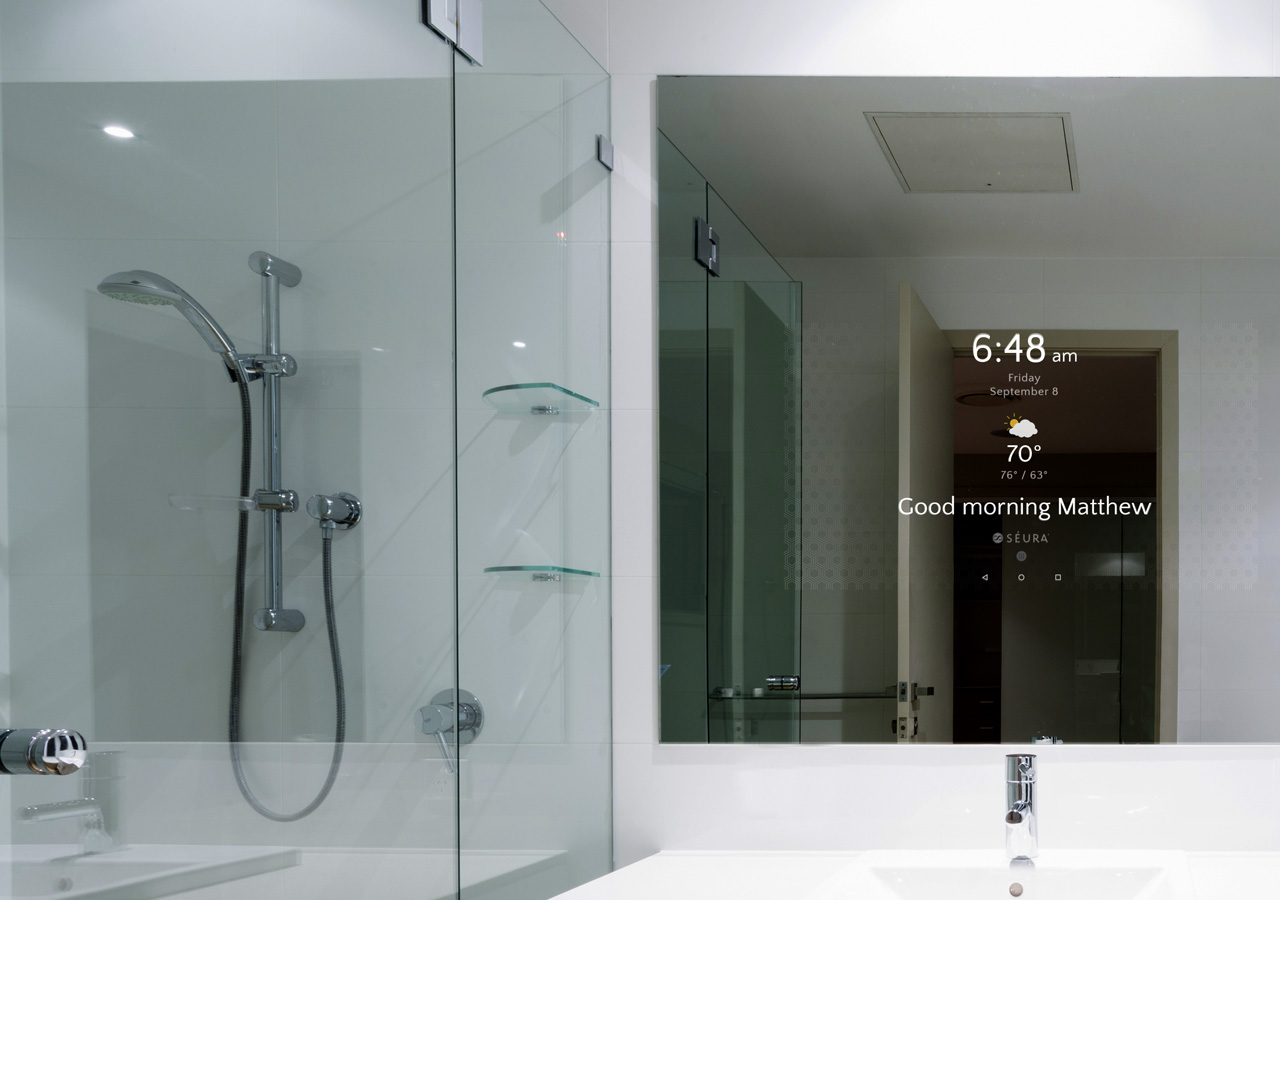
<file: Spejl/index.html>
<!DOCTYPE>
<html>
<link href="main.css" rel="stylesheet" type="text/css">
<body>
<div id="container">
    <video autoplay="true" id="videoElement">
    </video>


<script>
var video = document.querySelector("#videoElement");
 
if(navigator.mediaDevices && navigator.mediaDevices.getUserMedia) {
 navigator.mediaDevices.getUserMedia({ video: true }).then(function(stream) {
        //video.src = window.URL.createObjectURL(stream);
        video.srcObject = stream;
        video.play();
    });
}
</script>
</body>
</html>
</file>
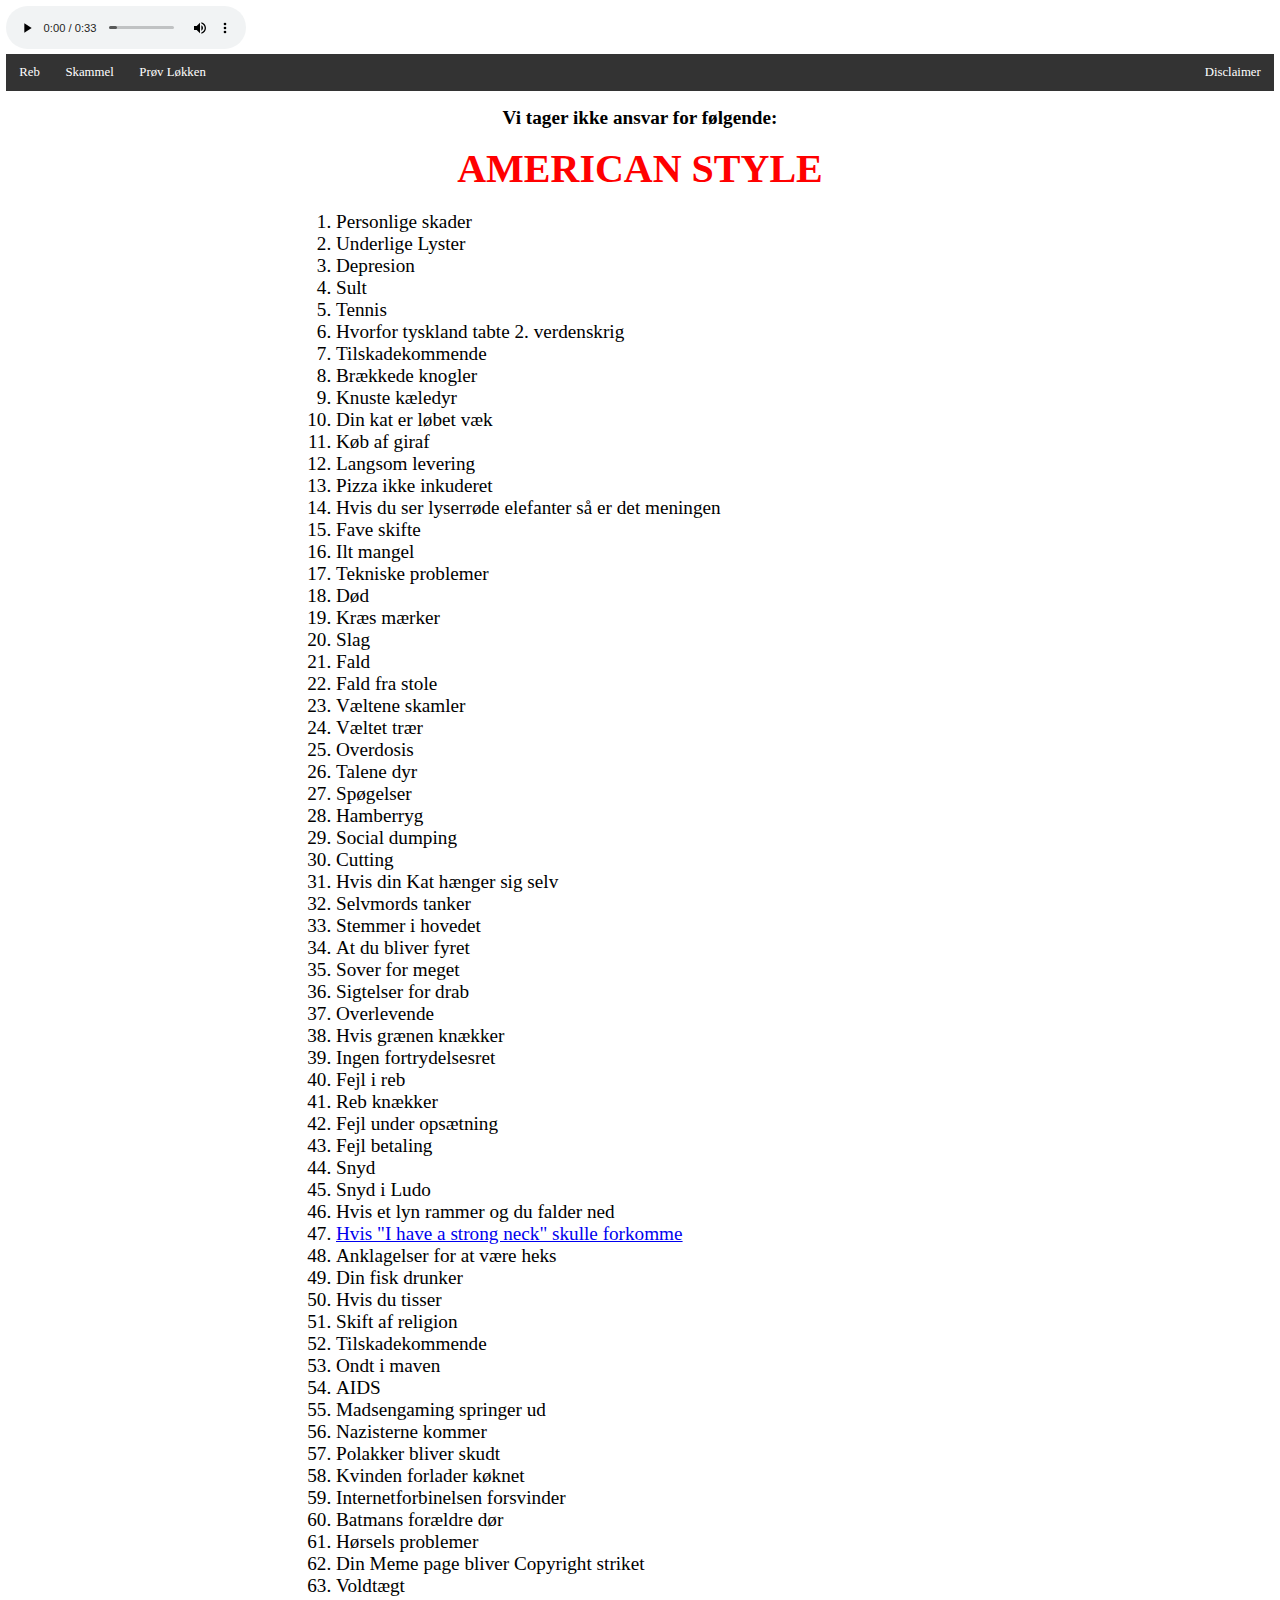
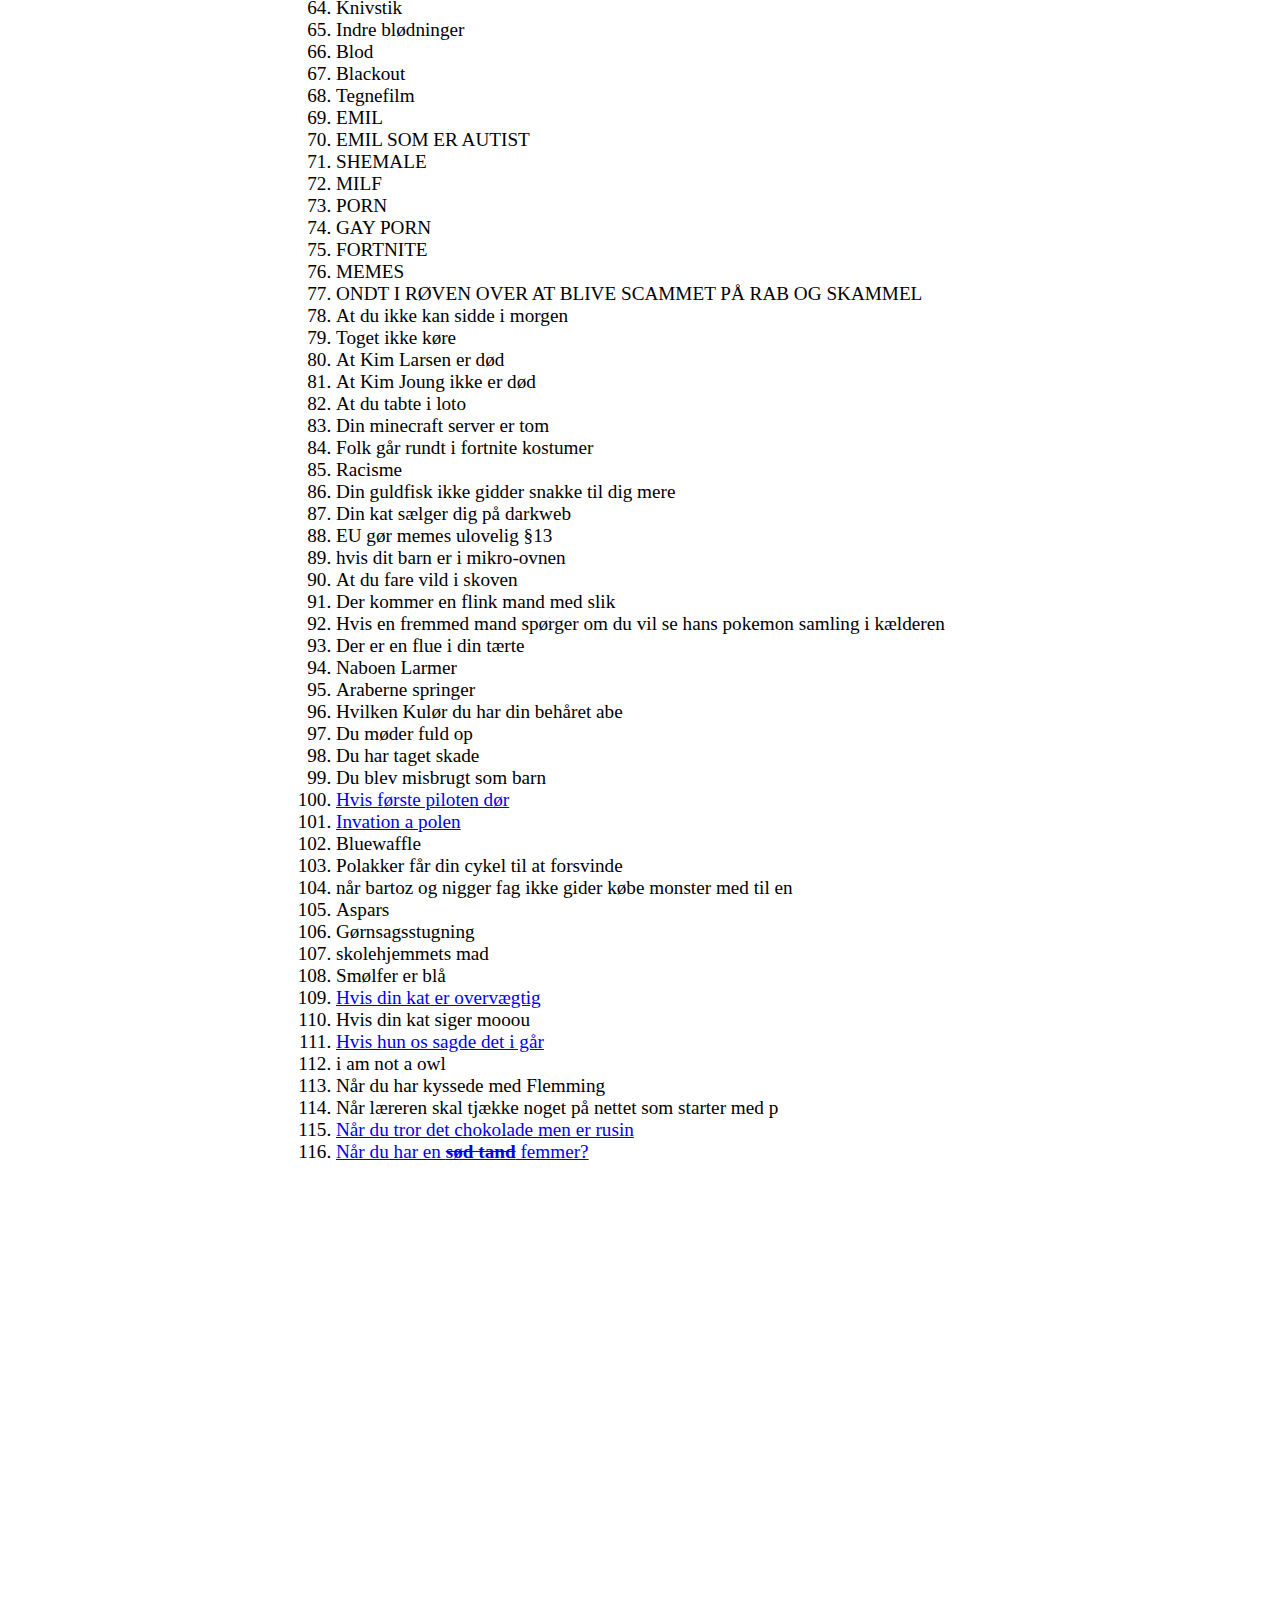
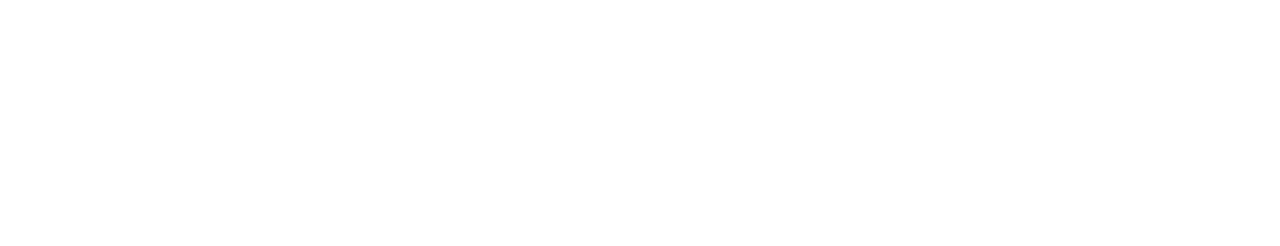
<file: disclaimer.html>
<!DOCTYPE html>
<html>
<head>
<link rel="shortcut icon" href="icon.ico" type="image/x-icon">
	<title>Reb og Skammel</title>
<link href="main.css" rel="stylesheet" type="text/css">
</head>
<audio controls="controls">
<source src="TieANoose.mp3" type="audio/mp3">
</audio>

<body>

<ul class="b">
  <li><a href="index.html">Reb</a></li>
  <li><a href="skammel.html">Skammel</a></li>
  <li><a href="lokken.html">Prøv Løkken</a></li>
  <li style="float:right"><a href="disclaimer.html">Disclaimer</a></li>
</ul>


<center><H2>Vi tager ikke ansvar for følgende:</H2><b><span style="color:red;font-size:50px;">AMERICAN STYLE</span></b></center>
<ol id="bbc">
<li>Personlige skader</li>
<li>Underlige Lyster</li>
<li>Depresion</li>
<li>Sult</li>
<li>Tennis</li>
<li>Hvorfor tyskland tabte 2. verdenskrig</li>
<li>Tilskadekommende</li>
<li>Brækkede knogler</li>
<li>Knuste kæledyr</li>
<li>Din kat er løbet væk</li>
<li>Køb af giraf</li>
<li>Langsom levering</li>
<li>Pizza ikke inkuderet</li>
<li>Hvis du ser lyserrøde elefanter så er det meningen</li>
<li>Fave skifte</li>
<li>Ilt mangel</li>
<li>Tekniske problemer</li>
<li>Død</li>
<li>Kræs mærker</li>
<li>Slag</li>
<li>Fald</li>
<li>Fald fra stole</li>
<li>Væltene skamler</li>
<li>Væltet trær</li>
<li>Overdosis</li>
<li>Talene dyr</li>
<li>Spøgelser</li>
<li>Hamberryg</li>
<li>Social dumping</li>
<li>Cutting</li>
<li>Hvis din Kat hænger sig selv</li>
<li>Selvmords tanker</li>
<li>Stemmer i hovedet</li>
<li>At du bliver fyret</li>
<li>Sover for meget</li>
<li>Sigtelser for drab</li>
<li>Overlevende</li>
<li>Hvis grænen knækker</li>
<li>Ingen fortrydelsesret</li>
<li>Fejl i reb</li>
<li>Reb knækker</li>
<li>Fejl under opsætning</li>
<li>Fejl betaling</li>
<li>Snyd</li>
<li>Snyd i Ludo</li>
<li>Hvis et lyn rammer og du falder ned</li>
<li><a href="https://www.youtube.com/watch?v=bah_B7YW2Lk">Hvis "I have a strong neck" skulle forkomme</a></li>
<li>Anklagelser for at være heks</li>
<li>Din fisk drunker</li>
<li>Hvis du tisser</li>
<li>Skift af religion</li>
<li>Tilskadekommende</li>
<li>Ondt i maven</li>
<li>AIDS</li>
<li>Madsengaming springer ud</li>
<li>Nazisterne kommer</li>
<li>Polakker bliver skudt</li>
<li>Kvinden forlader køknet</li>
<li>Internetforbinelsen forsvinder</li>
<li>Batmans forældre dør</li>
<li>Hørsels problemer</li>
<li>Din Meme page bliver Copyright striket</li>
<li>Voldtægt</li>
<li>Knivstik</li>
<li>Indre blødninger</li>
<li>Blod</li>
<li>Blackout</li>
<li>Tegnefilm</li>
<li>EMIL</li>
<li>EMIL SOM ER AUTIST</li>
<li>SHEMALE</li>
<li>MILF</li>
<li>PORN</li>
<li>GAY PORN</li>
<li>FORTNITE</li>
<li>MEMES</li>
<li>ONDT I RØVEN OVER AT BLIVE SCAMMET PÅ RAB OG SKAMMEL</li>
<li>At du ikke kan sidde i morgen</li>
<li>Toget ikke køre</li>
<li>At Kim Larsen er død</li>
<li>At Kim Joung ikke er død</li>
<li>At du tabte i loto</li>
<li>Din minecraft server er tom</li>
<li>Folk går rundt i fortnite kostumer</li>
<li>Racisme</li>
<li>Din guldfisk ikke gidder snakke til dig mere</li>
<li>Din kat sælger dig på darkweb</li>
<li>EU gør memes ulovelig §13</li>
<li>hvis dit barn er i mikro-ovnen</li>
<li>At du fare vild i skoven</li>
<li>Der kommer en flink mand med slik</li>
<li>Hvis en fremmed mand spørger om du vil se hans pokemon samling i kælderen</li>
<li>Der er en flue i din tærte</li>
<li>Naboen Larmer</li>
<li>Araberne springer</li>
<li>Hvilken Kulør du har din behåret abe</li>
<li>Du møder fuld op</li>
<li>Du har taget skade</li>
<li>Du blev misbrugt som barn</li>
<li><a href="https://youtu.be/AbBco4qOh4w?t=329">Hvis første piloten dør</a></li>
<li><a href="https://youtu.be/Ipv_qJq0z1s?t=112">Invation a polen</a></li>
<li>Bluewaffle</li>
<li>Polakker får din cykel til at forsvinde</li>
<li>når bartoz og nigger fag ikke gider købe monster med til en</li>
<li>Aspars</li>
<li>Gørnsagsstugning</li>
<li>skolehjemmets mad</li>
<li>Smølfer er blå</li>
<li><a href="https://youtu.be/ofbPgHAaxxc?t=128">Hvis din kat er overvægtig</a></li>
<li>Hvis din kat siger mooou</li>
<li><a href="https://youtu.be/B_XU4eUXDRU?t=54">Hvis hun os sagde det i går</a></li>
<li>i am not a owl</li>
<li>Når du har kyssede med Flemming</li>
<li>Når læreren skal tjække noget på nettet som starter med p</li>
<li><a href="https://youtu.be/Ipv_qJq0z1s?t=60">Når du tror det chokolade men er rusin </a></li>
<li><a href="https://youtu.be/riIVvoHM0gA?t=4">Når du har en <b><s>sød tand</s></b> femmer?</a></li>
</ol>

</body>
</html>
</file>
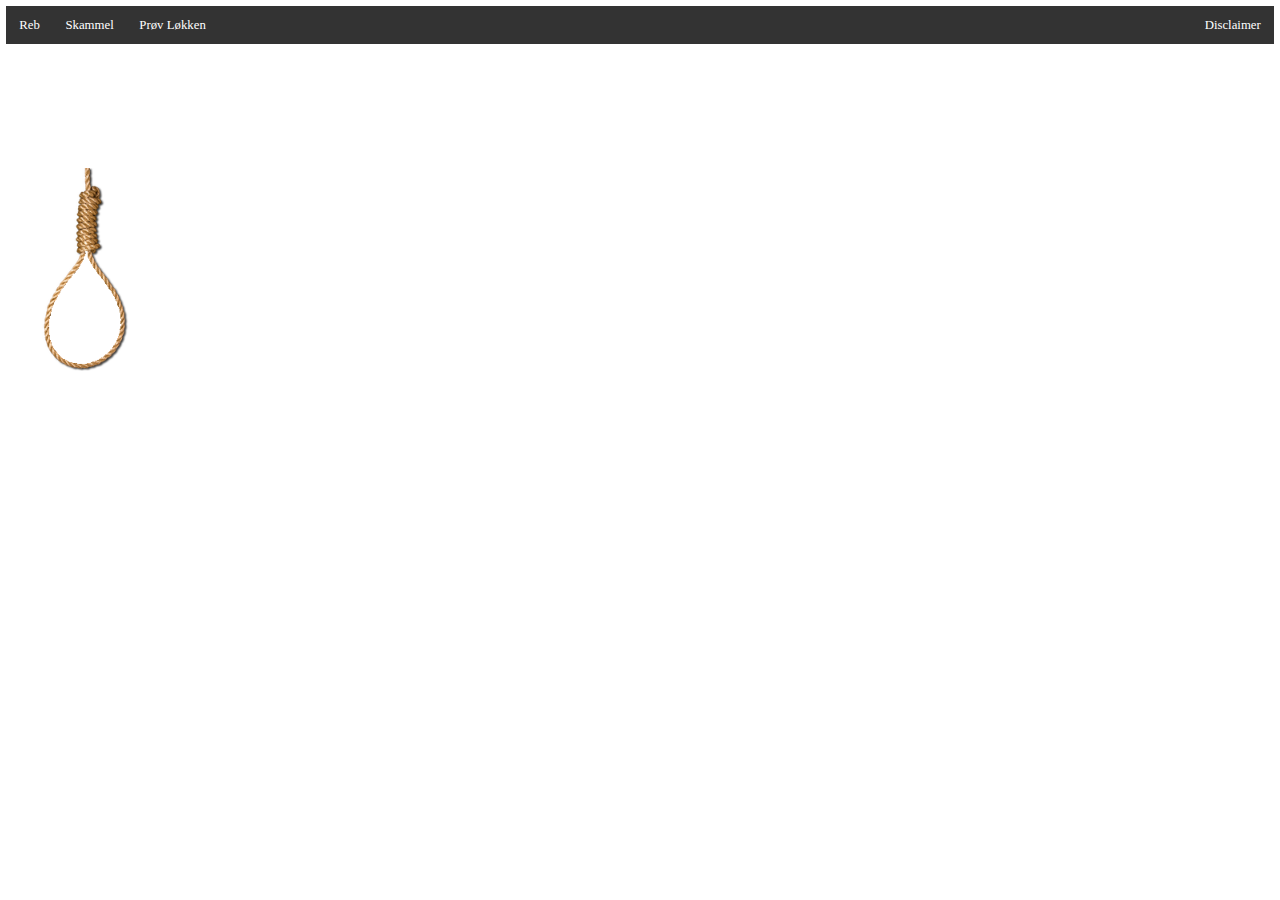
<file: lokken.html>
<!DOCTYPE html>
<html>
<head>
<link rel="shortcut icon" href="icon.ico" type="image/x-icon">
<meta name="viewport" content="width=device-width, initial-scale=1.0">
<meta name="keywords" content="Ræb, og, skammel,">
<title>Reb og Skammel</title>
<link href="main.css" rel="stylesheet" type="text/css">


<audio autoplay>
<source src="TieANoose.mp3" type="audio/mp3">
</audio>

</head>


<body>
<ul class="b">
  <li><a href="index.html">Reb</a></li>
  <li><a href="skammel.html">Skammel</a></li>
  <li><a href="lokken.html">Prøv Løkken</a></li>	
  <li style="float:right"><a href="disclaimer.html">Disclaimer</a></li>
</ul>

<div id="container">
    <video autoplay="true" id="videoElement">
    </video>
	
	<div id="billed-Frame">
		<img src="Lokke.png" id="billed-Lokke">
	</div>
</div>


<script>
var video = document.querySelector("#videoElement");
 
if(navigator.mediaDevices && navigator.mediaDevices.getUserMedia) {
 navigator.mediaDevices.getUserMedia({ video: true }).then(function(stream) {
        //video.src = window.URL.createObjectURL(stream);
        video.srcObject = stream;
        video.play();
    });
}
</script>
</body>
</html>
</file>
<file: Spejl/main.css>
body {
  background-image: url("Mirror.jpg");
  zoom: 75%;
}
#videoElement {
    width: 1186px;
	transform: rotateY(180deg);
    -webkit-transform:rotateY(180deg);
    -moz-transform:rotateY(180deg);
	margin-left: 870px;
	margin-top: 102px;
	margin-bottom: auto;
	display: block;
}
</file>
<file: main.css>
th {
    border: 1px solid rgb(190, 190, 190);
    padding: 10px;
}

td {
    text-align: center;
}

table {
    border-collapse: collapse;
    letter-spacing: 1px;
    font-family: sans-serif;
    font-size: .8rem;
}

#box2{
		width: 300px;
		height: 250px;
		text-align: center;
		}

p {
		font-size: 20px;
}

table{
	width: 100%;
	height: auto;
}
body{
	zoom: 80%;
}

ul.b {
	position: -webkit-sticky;
	position: sticky;
	top: 0;
    list-style-type: none;
    margin: 0;
    padding: 0;
    overflow: hidden;
    background-color: #333;
}

ul li a {
display: block;
color: white;
text-align: center;
padding: 14px 16px;
text-decoration: none;
float: left;
}

table>li {
	background-color: #FF00FF
}

#bbc {
	font-size: 24px;
	margin-left: auto;
	margin-right: auto;
	width: 800px;

}
ol li a {
	
}
</file>
